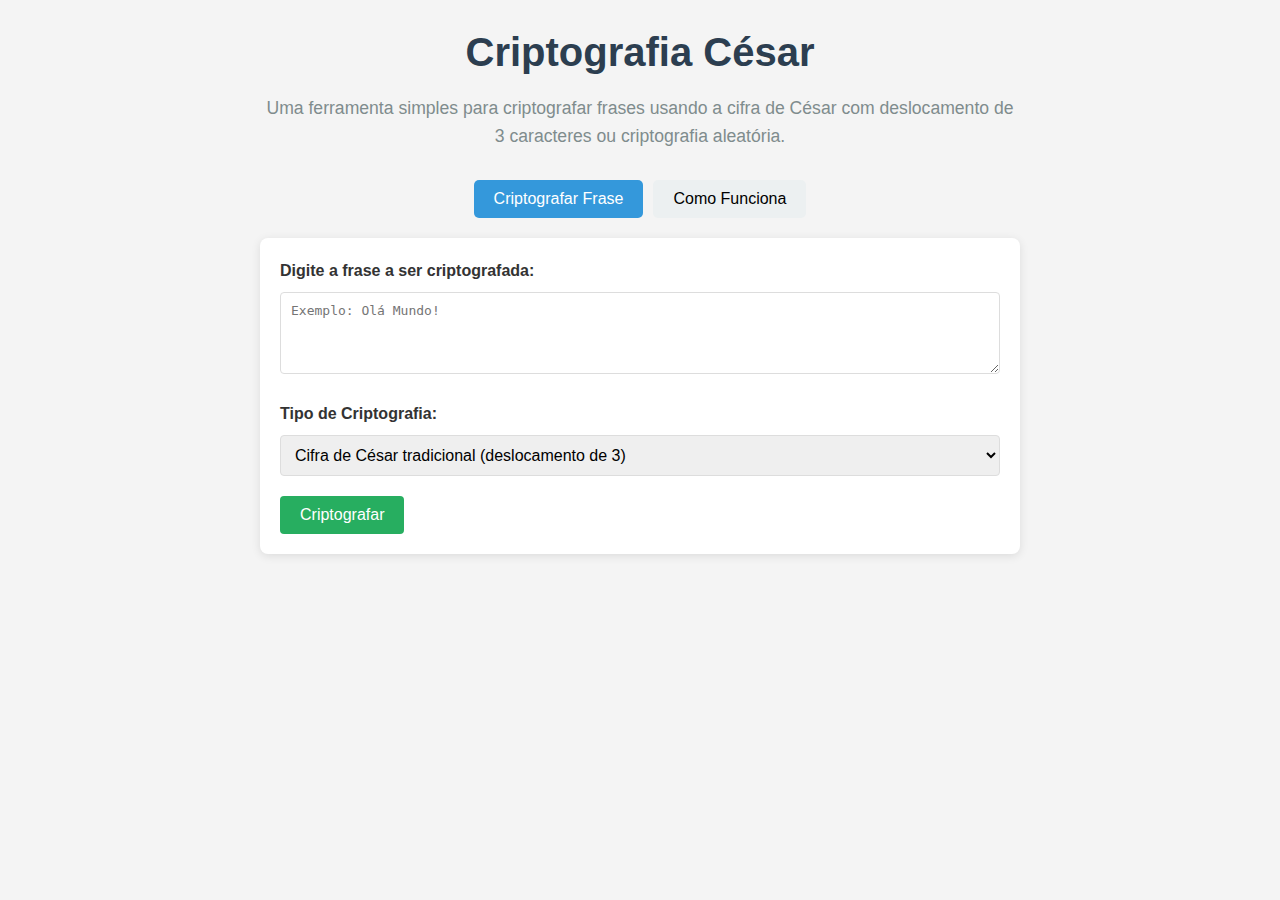
<file: index.html>
<!DOCTYPE html>
<html lang="pt-BR">
<head>
    <meta charset="UTF-8">
    <meta name="viewport" content="width=device-width, initial-scale=1.0">
    <title>Criptografia César</title>
    <link rel="stylesheet" href="styles.css">
</head>
<body>
    <header>
        <h1>Criptografia César</h1>
        <p>Uma ferramenta simples para criptografar frases usando a cifra de César com deslocamento de 3 caracteres ou criptografia aleatória.</p>
    </header>

    <nav>
        <button class="tab-button active" data-tab="encrypt">Criptografar Frase</button>
        <button class="tab-button" data-tab="how-it-works">Como Funciona</button>
    </nav>

    <main>
        <section id="encrypt" class="tab-content active">
            <div class="input-group">
                <label for="input-text">Digite a frase a ser criptografada:</label>
                <textarea id="input-text" placeholder="Exemplo: Olá Mundo!" rows="4"></textarea>
            </div>
            <div class="input-group">
                <label for="encryption-type">Tipo de Criptografia:</label>
                <select id="encryption-type">
                    <option value="caesar">Cifra de César tradicional (deslocamento de 3)</option>
                    <option value="random">Criptografia aleatória</option>
                </select>
            </div>
            <button id="encrypt-button">Criptografar</button>
            <div id="error-message" class="error hidden">Por favor, digite uma frase válida antes de criptografar.</div>
            <div id="result" class="result hidden">
                <h3>Resultado:</h3>
                <p id="encrypted-text"></p>
            </div>
        </section>

        <section id="how-it-works" class="tab-content">
            <h2>Como Funciona a Cifra de César</h2>
            <p>A cifra de César é um método de criptografia simples onde cada letra do alfabeto é deslocada por um número fixo de posições. Neste site, usamos um deslocamento de 3 caracteres.</p>
            <p id="example-text">Por exemplo, se você digitar "Olá Mundo!", a transformação será:</p>
            <div id="explanation">
                <p>Aguarde uma entrada para ver a explicação passo a passo.</p>
            </div>
        </section>
    </main>

    <script src="script.js"></script>
</body>
</html>
</file>
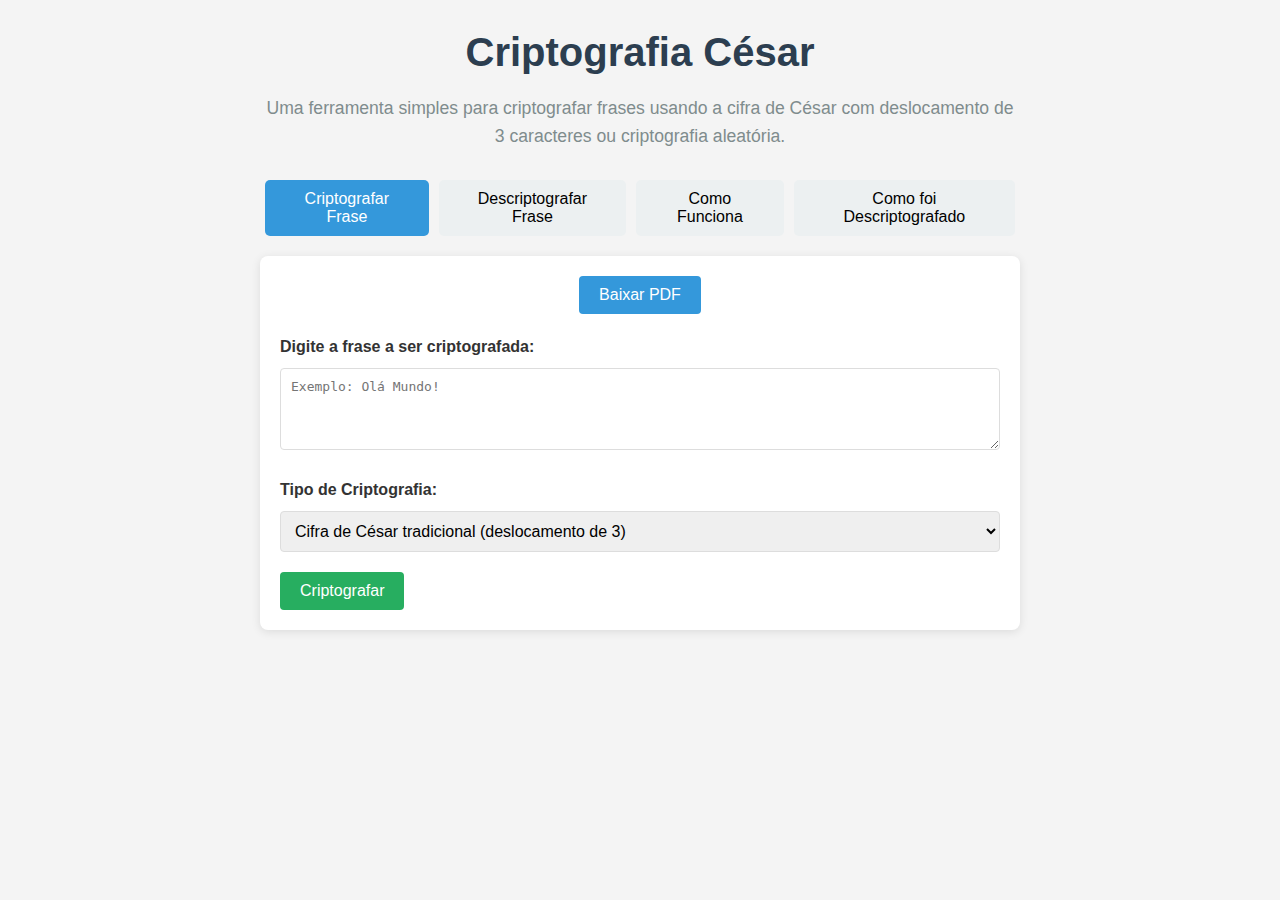
<file: SitCrip/index.html>
<!DOCTYPE html>
<html lang="pt-BR">

<head>
    <meta charset="UTF-8">
    <meta name="viewport" content="width=device-width, initial-scale=1.0">
    <title>Criptografia César</title>
    <link rel="stylesheet" href="styles.css">
</head>

<body>
    <header>
        <h1>Criptografia César</h1>
        <p>Uma ferramenta simples para criptografar frases usando a cifra de César com deslocamento de 3 caracteres ou
            criptografia aleatória.</p>
    </header>

    <nav>
        <button class="tab-button active" data-tab="encrypt">Criptografar Frase</button>
        <button class="tab-button" data-tab="decrypt">Descriptografar Frase</button>
        <button class="tab-button" data-tab="how-it-works">Como Funciona</button>
        <button class="tab-button" data-tab="how-decrypt-works">Como foi Descriptografado</button>
    </nav>

    <main>
        <button id="download-pdf-button" class="download-button">Baixar PDF</button>

        <section id="encrypt" class="tab-content active">
            <div class="input-group">
                <label for="input-text">Digite a frase a ser criptografada:</label>
                <textarea id="input-text" placeholder="Exemplo: Olá Mundo!" rows="4"></textarea>
            </div>
            <div class="input-group">
                <label for="encryption-type">Tipo de Criptografia:</label>
                <select id="encryption-type">
                    <option value="caesar">Cifra de César tradicional (deslocamento de 3)</option>
                    <option value="random">Criptografia aleatória</option>
                </select>
            </div>
            <button id="encrypt-button">Criptografar</button>
            <div id="error-message" class="error hidden">Por favor, digite uma frase válida antes de criptografar.</div>
            <div id="result" class="result hidden">
                <h3>Resultado:</h3>
                <p id="encrypted-text"></p>
            </div>
        </section>

        <section id="decrypt" class="tab-content">
            <div class="input-group">
                <label for="decrypt-input-text">Digite a frase a ser descriptografada:</label>
                <textarea id="decrypt-input-text" placeholder="Exemplo: Olá Mundo!" rows="4"></textarea>
            </div>
            <div class="input-group">
                <label for="decrypt-type">Tipo de Criptografia:</label>
                <select id="decrypt-type">
                    <option value="caesar">Cifra de César tradicional (deslocamento de 3)</option>
                    <option value="random">Criptografia aleatória</option>
                </select>
            </div>

            <button class="tab-button" data-tab="decrypt" id="decrypt-button">Descriptografar</button>
            <div id="decrypt-error-message" class="error hidden">Por favor, digite uma frase válida antes de
                descriptografar.</div>
            <div id="decrypt-result" class="result hidden">
                <h3>Resultado:</h3>
                <p id="decrypted-text"></p>
            </div>
        </section>

        <section id="how-it-works" class="tab-content">
            <h2>Como Funciona a Cifra de César</h2>
            <p>A cifra de César é um método de criptografia simples onde cada letra do alfabeto é deslocada por um
                número fixo de posições. Neste site, usamos um deslocamento de 3 caracteres.</p>
            <p id="example-text">Por exemplo, se você digitar "Olá Mundo!", a transformação será:</p>
            <div id="explanation">
                <p>Aguarde uma entrada para ver a explicação passo a passo.</p>
            </div>
        </section>

        <section id="how-decrypt-works" class="tab-content">
            <h2>Como foi Descriptografado</h2>
            <div id="decrypt-explanation">
                <p>Aguarde uma entrada para ver a explicação passo a passo da descriptografia.</p>
            </div>
        </section>
    </main>

    <script src="script.js"></script>
</body>

</html>
</file>
<file: styles.css>
/* Reset básico */
* {
    margin: 0;
    padding: 0;
    box-sizing: border-box;
}

/* Corpo da página */
body {
    font-family: 'Segoe UI', Tahoma, Geneva, Verdana, sans-serif;
    line-height: 1.6;
    color: #333;
    background-color: #f4f4f4;
    padding: 20px;
    max-width: 800px;
    margin: 0 auto;
}

/* Cabeçalho */
header {
    text-align: center;
    margin-bottom: 30px;
}

header h1 {
    font-size: 2.5em;
    margin-bottom: 10px;
    color: #2c3e50;
}

header p {
    font-size: 1.1em;
    color: #7f8c8d;
}

/* Navegação das abas */
nav {
    display: flex;
    justify-content: center;
    margin-bottom: 20px;
}

.tab-button {
    background-color: #ecf0f1;
    border: none;
    padding: 10px 20px;
    margin: 0 5px;
    cursor: pointer;
    font-size: 1em;
    border-radius: 5px;
    transition: background-color 0.3s;
}

.tab-button.active {
    background-color: #3498db;
    color: white;
}

.tab-button:hover {
    background-color: #bdc3c7;
}

/* Conteúdo principal */
main {
    background-color: white;
    padding: 20px;
    border-radius: 8px;
    box-shadow: 0 2px 10px rgba(0, 0, 0, 0.1);
}

/* Seções das abas */
.tab-content {
    display: none;
}

.tab-content.active {
    display: block;
}

/* Grupo de entrada */
.input-group {
    margin-bottom: 20px;
}

.input-group label {
    display: block;
    margin-bottom: 8px;
    font-weight: bold;
}

.input-group textarea {
    width: 100%;
    padding: 10px;
    border: 1px solid #ddd;
    border-radius: 4px;
    font-size: 1em;
    resize: vertical;
}

.input-group select {
    width: 100%;
    padding: 10px;
    border: 1px solid #ddd;
    border-radius: 4px;
    font-size: 1em;
}

/* Botão de criptografar */
#encrypt-button {
    background-color: #27ae60;
    color: white;
    border: none;
    padding: 10px 20px;
    font-size: 1em;
    border-radius: 4px;
    cursor: pointer;
    transition: background-color 0.3s;
}

#encrypt-button:hover {
    background-color: #229954;
}

/* Mensagem de erro */
.error {
    color: #e74c3c;
    margin-top: 10px;
    font-weight: bold;
}

/* Resultado */
.result {
    margin-top: 20px;
    padding: 15px;
    background-color: #ecf0f1;
    border-radius: 4px;
}

.result h3 {
    margin-bottom: 10px;
    color: #2c3e50;
}

#encrypted-text {
    font-family: monospace;
    background-color: #fff;
    padding: 10px;
    border: 1px solid #ddd;
    border-radius: 4px;
    word-wrap: break-word;
}

/* Seção "Como Funciona" */
#how-it-works h2 {
    margin-bottom: 15px;
    color: #2c3e50;
}

#how-it-works p {
    margin-bottom: 15px;
}

#explanation {
    background-color: #ecf0f1;
    padding: 15px;
    border-radius: 4px;
}

/* Responsividade */
@media (max-width: 600px) {
    body {
        padding: 10px;
    }

    header h1 {
        font-size: 2em;
    }

    nav {
        flex-direction: column;
        align-items: center;
    }

    .tab-button {
        margin: 5px 0;
        width: 100%;
        max-width: 200px;
    }

    main {
        padding: 15px;
    }
}

/* Classe para ocultar elementos */
.hidden {
    display: none;
}
</file>
<file: SitCrip/styles.css>
/* Reset básico */
* {
    margin: 0;
    padding: 0;
    box-sizing: border-box;
}

/* Corpo da página */
body {
    font-family: 'Segoe UI', Tahoma, Geneva, Verdana, sans-serif;
    line-height: 1.6;
    color: #333;
    background-color: #f4f4f4;
    padding: 20px;
    max-width: 800px;
    margin: 0 auto;
}

/* Cabeçalho */
header {
    text-align: center;
    margin-bottom: 30px;
}

header h1 {
    font-size: 2.5em;
    margin-bottom: 10px;
    color: #2c3e50;
}

header p {
    font-size: 1.1em;
    color: #7f8c8d;
}

/* Navegação das abas */
nav {
    display: flex;
    justify-content: center;
    margin-bottom: 20px;
}

.tab-button {
    background-color: #ecf0f1;
    border: none;
    padding: 10px 20px;
    margin: 0 5px;
    cursor: pointer;
    font-size: 1em;
    border-radius: 5px;
    transition: background-color 0.3s;
}

.tab-button.active {
    background-color: #3498db;
    color: white;
}

.tab-button:hover {
    background-color: #bdc3c7;
}

/* Conteúdo principal */
main {
    background-color: white;
    padding: 20px;
    border-radius: 8px;
    box-shadow: 0 2px 10px rgba(0, 0, 0, 0.1);
}

/* Seções das abas */
.tab-content {
    display: none;
}

.tab-content.active {
    display: block;
}

/* Grupo de entrada */
.input-group {
    margin-bottom: 20px;
}

.input-group label {
    display: block;
    margin-bottom: 8px;
    font-weight: bold;
}

.input-group textarea {
    width: 100%;
    padding: 10px;
    border: 1px solid #ddd;
    border-radius: 4px;
    font-size: 1em;
    resize: vertical;
}

.input-group select {
    width: 100%;
    padding: 10px;
    border: 1px solid #ddd;
    border-radius: 4px;
    font-size: 1em;
}

/* Botão de criptografar */
#encrypt-button {
    background-color: #27ae60;
    color: white;
    border: none;
    padding: 10px 20px;
    font-size: 1em;
    border-radius: 4px;
    cursor: pointer;
    transition: background-color 0.3s;
}

#encrypt-button:hover {
    background-color: #229954;
}

/* Mensagem de erro */
.error {
    color: #e74c3c;
    margin-top: 10px;
    font-weight: bold;
}

/* Resultado */
.result {
    margin-top: 20px;
    padding: 15px;
    background-color: #ecf0f1;
    border-radius: 4px;
}

.result h3 {
    margin-bottom: 10px;
    color: #2c3e50;
}

#encrypted-text {
    font-family: monospace;
    background-color: #fff;
    padding: 10px;
    border: 1px solid #ddd;
    border-radius: 4px;
    word-wrap: break-word;
}

/* Seção "Como Funciona" */
#how-it-works h2 {
    margin-bottom: 15px;
    color: #2c3e50;
}

#how-it-works p {
    margin-bottom: 15px;
}

#explanation {
    background-color: #ecf0f1;
    padding: 15px;
    border-radius: 4px;
}

/* Botão de download */
.download-button {
    background-color: #3498db;
    color: white;
    border: none;
    padding: 10px 20px;
    font-size: 1em;
    border-radius: 4px;
    cursor: pointer;
    transition: background-color 0.3s;
    margin-bottom: 20px;
    display: block;
    margin-left: auto;
    margin-right: auto;
}

.download-button:hover {
    background-color: #2980b9;
}

/* Responsividade */
@media (max-width: 600px) {
    body {
        padding: 10px;
    }

    header h1 {
        font-size: 2em;
    }

    nav {
        flex-direction: column;
        align-items: center;
    }

    .tab-button {
        margin: 5px 0;
        width: 100%;
        max-width: 200px;
    }

    main {
        padding: 15px;
    }

    .download-button {
        width: 100%;
        max-width: 200px;
    }
}

/* Classe para ocultar elementos */
.hidden {
    display: none;
}
</file>
